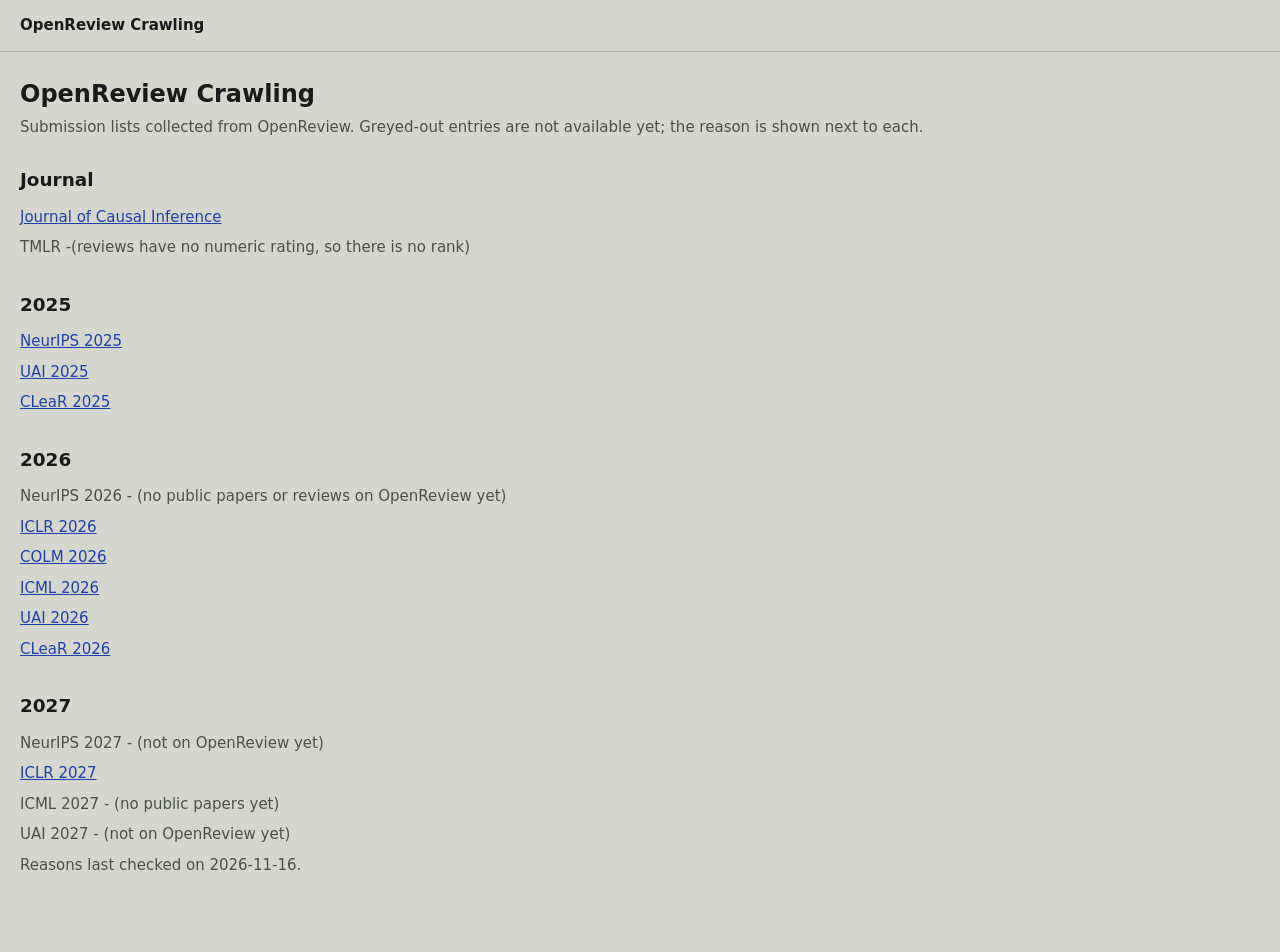
<file: index.html>
<!doctype html>
<html lang="en">
  <head>
    <meta charset="utf-8" />
    <meta name="viewport" content="width=device-width,initial-scale=1" />
    <title>OpenReview Crawling</title>
    <meta name="description" content="Links to ranked submission lists for ML conferences, collected from OpenReview." />
    <link rel="stylesheet" href="./assets/table.css" />
    <style>
      h2 { font-size: 1.15rem; margin: 28px 0 8px; }
      ul.venues { list-style: none; margin: 0; padding: 0; }
      ul.venues li { padding: 4px 0; }
      .soon { color: var(--muted); }
    </style>
  </head>
  <body>
    <header>OpenReview Crawling</header>
    <main>
      <h1>OpenReview Crawling</h1>
      <p class="muted">Submission lists collected from OpenReview. Greyed-out entries are not available yet; the reason is shown next to each.</p>

      <h2>Journal</h2>
      <ul class="venues">
        <li><a href="./jci/">Journal of Causal Inference</a></li>
        <li><span class="soon">TMLR -(reviews have no numeric rating, so there is no rank)</span></li>
      </ul>

      <h2>2025</h2>
      <ul class="venues">
        <li><a href="./neurips-2025/">NeurIPS 2025</a></li>
        <li><a href="./uai-2025/">UAI 2025</a></li>
        <li><a href="./clear-2025/">CLeaR 2025</a></li>
      </ul>

      <h2>2026</h2>
      <ul class="venues">
        <li><span class="soon">NeurIPS 2026 - (no public papers or reviews on OpenReview yet)</span></li>
        <li><a href="./iclr-2026/">ICLR 2026</a></li>
        <li><a href="./colm-2026/">COLM 2026</a></li>
        <li><a href="./icml-2026/">ICML 2026</a></li>
        <li><a href="./uai-2026/">UAI 2026</a></li>
        <li><a href="./clear-2026/">CLeaR 2026</a></li>
      </ul>

      <h2>2027</h2>
      <ul class="venues">
        <li><span class="soon">NeurIPS 2027 - (not on OpenReview yet)</span></li>
        <li><a href="./iclr-2027/">ICLR 2027</a></li>
        <li><span class="soon">ICML 2027 - (no public papers yet)</span></li>
        <li><span class="soon">UAI 2027 - (not on OpenReview yet)</span></li>
      </ul>

      <p class="muted">Reasons last checked on 2026-11-16.</p>
    </main>
  </body>
</html>
</file>
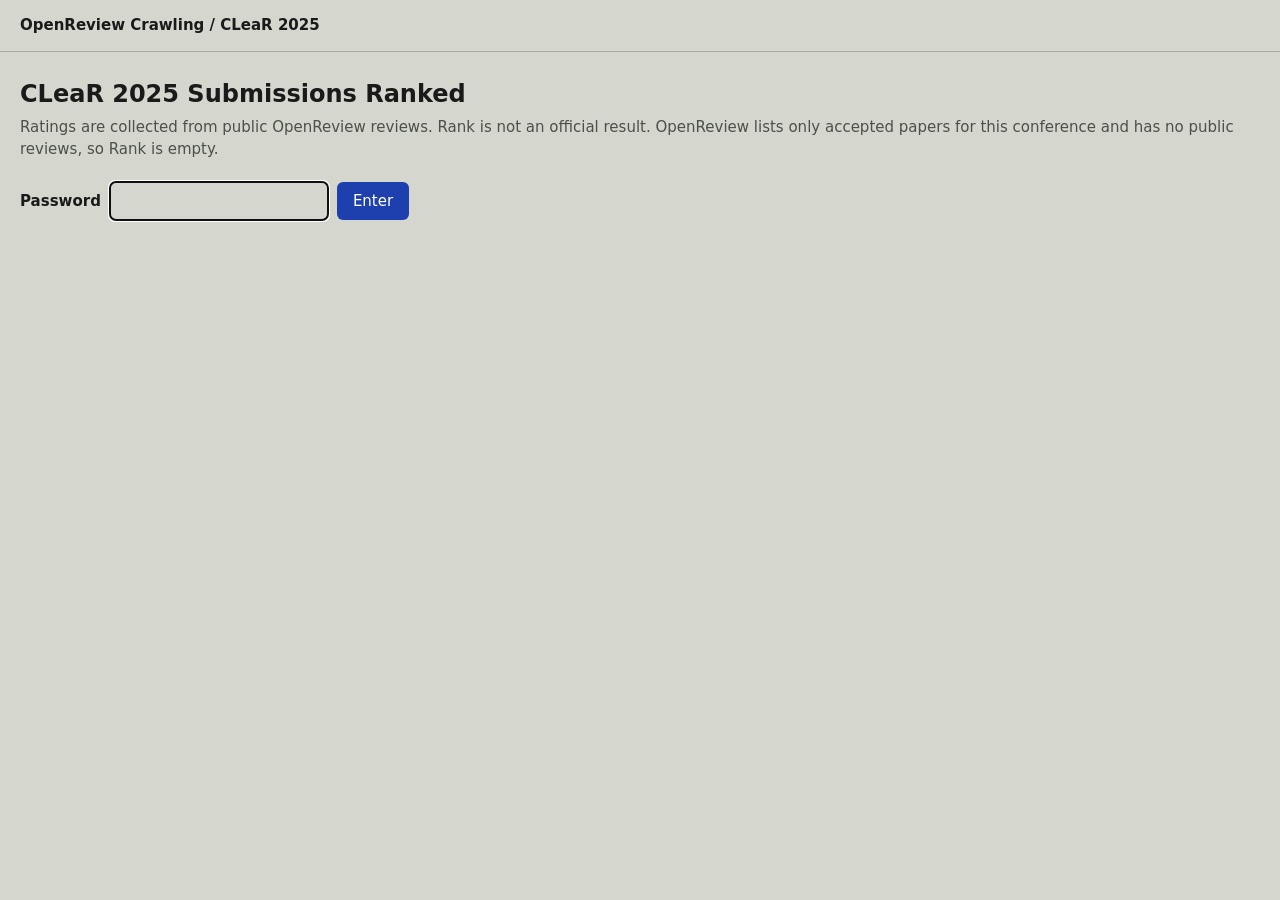
<file: clear-2025/index.html>
<!doctype html>
<html lang="en">
  <head>
    <meta charset="utf-8" />
    <meta name="viewport" content="width=device-width,initial-scale=1" />
    <title>CLeaR 2025 Submissions Ranked | OpenReview Crawling</title>
    <meta name="description" content="CLeaR 2025 submissions ranked by the average of reviewer ratings collected from OpenReview." />
    <link rel="stylesheet" href="../assets/table.css" />
    <script src="../assets/table.js" data-papers="./papers.enc.json" defer></script>
  </head>
  <body>
    <header><a href="../">OpenReview Crawling</a> / CLeaR 2025</header>
    <main>
      <h1>CLeaR 2025 Submissions Ranked</h1>
      <p class="muted">Ratings are collected from public OpenReview reviews. Rank is not an official result. OpenReview lists only accepted papers for this conference and has no public reviews, so Rank is empty.</p>
      <form id="gate" class="gate">
        <label for="pw">Password</label>
        <input id="pw" type="password" autocomplete="off" required autofocus />
        <button type="submit">Enter</button>
        <p id="gate-msg" role="alert"></p>
      </form>
      <div id="content" hidden>
      <label class="search">
        <span class="visually-hidden">Search papers</span>
        <input id="q" type="search" placeholder="Search by title, keyword or paper ID" autocomplete="off" disabled />
      </label>
      <p id="status" class="muted" role="status">Loading papers…</p>
      <table>
        <thead>
          <tr>
            <th class="id">Paper ID</th>
            <th>Title</th>
            <th class="kw">Keywords</th>
            <th class="num" aria-sort="ascending">
              <button type="button" class="sort" data-key="rank">Rank<span class="arrow" aria-hidden="true"></span></button>
              <span class="info">
                <button type="button" class="info-btn" aria-label="What is the rank?" aria-expanded="false">i</button>
                <span class="tip" role="tooltip">Papers are ordered by the average of their reviewers' ratings, highest first. Papers with the same average share a rank and are listed alphabetically. Papers without reviews have no rank.</span>
              </span>
            </th>
            <th class="num" aria-sort="none">
              <button type="button" class="sort" data-key="jev">Rank-by-AI<span class="arrow" aria-hidden="true"></span></button>
              <span class="info">
                <button type="button" class="info-btn" aria-label="What is Rank-by-AI?" aria-expanded="false">i</button>
                <span class="tip" role="tooltip">Reserved for a model's predicted ranking. Not computed yet, so it is empty.</span>
              </span>
            </th>
            <th class="num" aria-sort="none">
              <button type="button" class="sort" data-key="ai">AI-Written?-by-AI<span class="arrow" aria-hidden="true"></span></button>
              <span class="info">
                <button type="button" class="info-btn" aria-label="What is AI-Written?-by-AI?" aria-expanded="false">i</button>
                <span class="tip" role="tooltip">Reserved for a classifier's estimate that the text was written by AI. Not computed yet, so it is empty.</span>
              </span>
            </th>
            <th class="accept">
              <button type="button" class="filter-btn" id="accept-filter-btn" aria-haspopup="true" aria-expanded="false" aria-controls="accept-filter">Accept<span class="funnel" aria-hidden="true"></span></button>
              <span class="info">
                <button type="button" class="info-btn" aria-label="What is Accept?" aria-expanded="false">i</button>
                <span class="tip" role="tooltip">Click Accept to show only the statuses you pick. &#9989; accepted, &#10060; rejected, &#127987;&#65039; withdrawn, &#128581;&#8205;&#9794;&#65039;&#128581;&#8205;&#9792;&#65039; desk-rejected, &#9203; under review (no decision yet).</span>
              </span>
              <div id="accept-filter" class="filter-menu" role="group" aria-label="Filter by Accept status" hidden></div>
            </th>
          </tr>
        </thead>
        <tbody id="rows"></tbody>
      </table>
      <div id="more" aria-hidden="true"></div>
      </div>
    </main>
  </body>
</html>
</file>
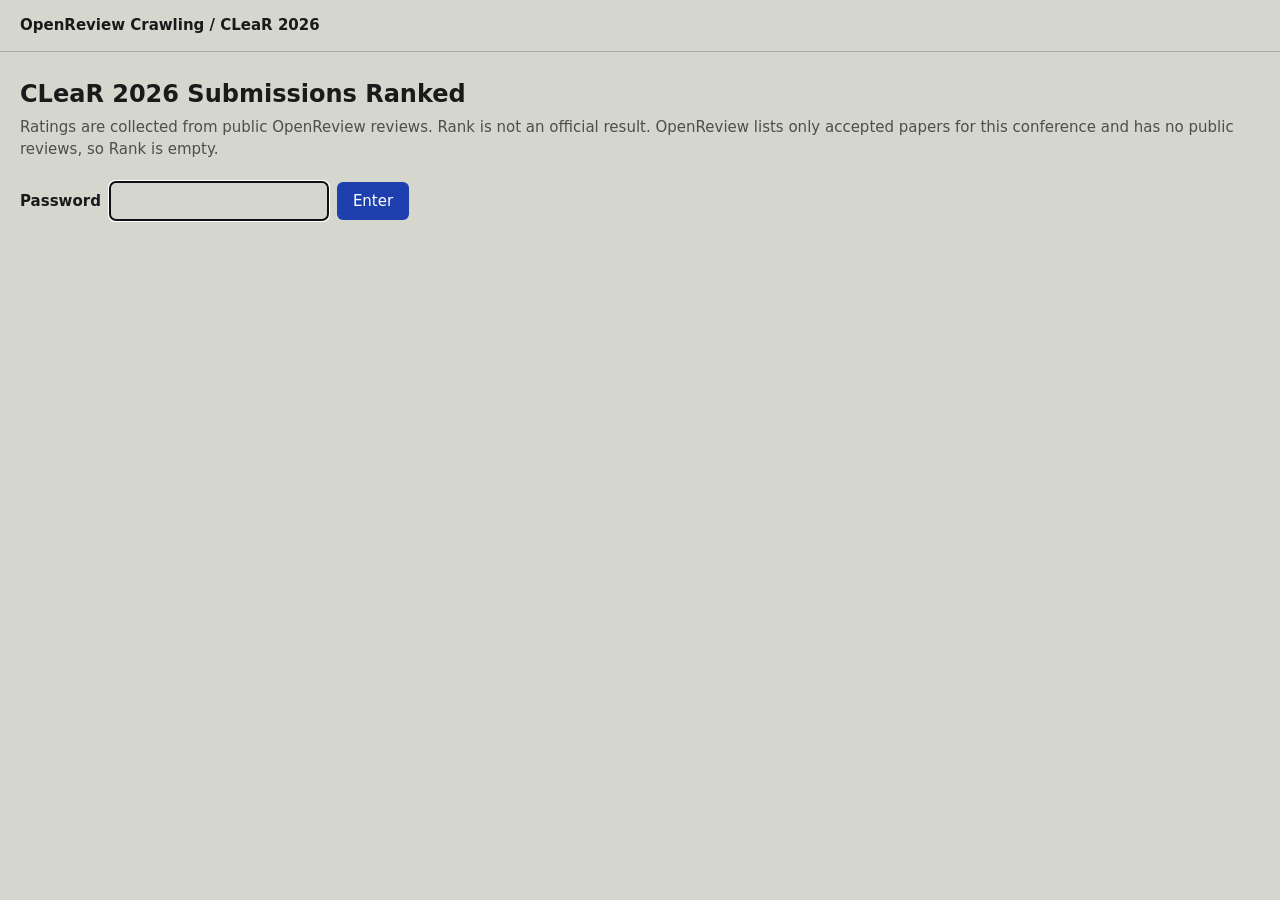
<file: clear-2026/index.html>
<!doctype html>
<html lang="en">
  <head>
    <meta charset="utf-8" />
    <meta name="viewport" content="width=device-width,initial-scale=1" />
    <title>CLeaR 2026 Submissions Ranked | OpenReview Crawling</title>
    <meta name="description" content="CLeaR 2026 submissions ranked by the average of reviewer ratings collected from OpenReview." />
    <link rel="stylesheet" href="../assets/table.css" />
    <script src="../assets/table.js" data-papers="./papers.enc.json" defer></script>
  </head>
  <body>
    <header><a href="../">OpenReview Crawling</a> / CLeaR 2026</header>
    <main>
      <h1>CLeaR 2026 Submissions Ranked</h1>
      <p class="muted">Ratings are collected from public OpenReview reviews. Rank is not an official result. OpenReview lists only accepted papers for this conference and has no public reviews, so Rank is empty.</p>
      <form id="gate" class="gate">
        <label for="pw">Password</label>
        <input id="pw" type="password" autocomplete="off" required autofocus />
        <button type="submit">Enter</button>
        <p id="gate-msg" role="alert"></p>
      </form>
      <div id="content" hidden>
      <label class="search">
        <span class="visually-hidden">Search papers</span>
        <input id="q" type="search" placeholder="Search by title, keyword or paper ID" autocomplete="off" disabled />
      </label>
      <p id="status" class="muted" role="status">Loading papers…</p>
      <table>
        <thead>
          <tr>
            <th class="id">Paper ID</th>
            <th>Title</th>
            <th class="kw">Keywords</th>
            <th class="num" aria-sort="ascending">
              <button type="button" class="sort" data-key="rank">Rank<span class="arrow" aria-hidden="true"></span></button>
              <span class="info">
                <button type="button" class="info-btn" aria-label="What is the rank?" aria-expanded="false">i</button>
                <span class="tip" role="tooltip">Papers are ordered by the average of their reviewers' ratings, highest first. Papers with the same average share a rank and are listed alphabetically. Papers without reviews have no rank.</span>
              </span>
            </th>
            <th class="num" aria-sort="none">
              <button type="button" class="sort" data-key="jev">Rank-by-AI<span class="arrow" aria-hidden="true"></span></button>
              <span class="info">
                <button type="button" class="info-btn" aria-label="What is Rank-by-AI?" aria-expanded="false">i</button>
                <span class="tip" role="tooltip">Reserved for a model's predicted ranking. Not computed yet, so it is empty.</span>
              </span>
            </th>
            <th class="num" aria-sort="none">
              <button type="button" class="sort" data-key="ai">AI-Written?-by-AI<span class="arrow" aria-hidden="true"></span></button>
              <span class="info">
                <button type="button" class="info-btn" aria-label="What is AI-Written?-by-AI?" aria-expanded="false">i</button>
                <span class="tip" role="tooltip">Reserved for a classifier's estimate that the text was written by AI. Not computed yet, so it is empty.</span>
              </span>
            </th>
            <th class="accept">
              <button type="button" class="filter-btn" id="accept-filter-btn" aria-haspopup="true" aria-expanded="false" aria-controls="accept-filter">Accept<span class="funnel" aria-hidden="true"></span></button>
              <span class="info">
                <button type="button" class="info-btn" aria-label="What is Accept?" aria-expanded="false">i</button>
                <span class="tip" role="tooltip">Click Accept to show only the statuses you pick. &#9989; accepted, &#10060; rejected, &#127987;&#65039; withdrawn, &#128581;&#8205;&#9794;&#65039;&#128581;&#8205;&#9792;&#65039; desk-rejected, &#9203; under review (no decision yet).</span>
              </span>
              <div id="accept-filter" class="filter-menu" role="group" aria-label="Filter by Accept status" hidden></div>
            </th>
          </tr>
        </thead>
        <tbody id="rows"></tbody>
      </table>
      <div id="more" aria-hidden="true"></div>
      </div>
    </main>
  </body>
</html>
</file>
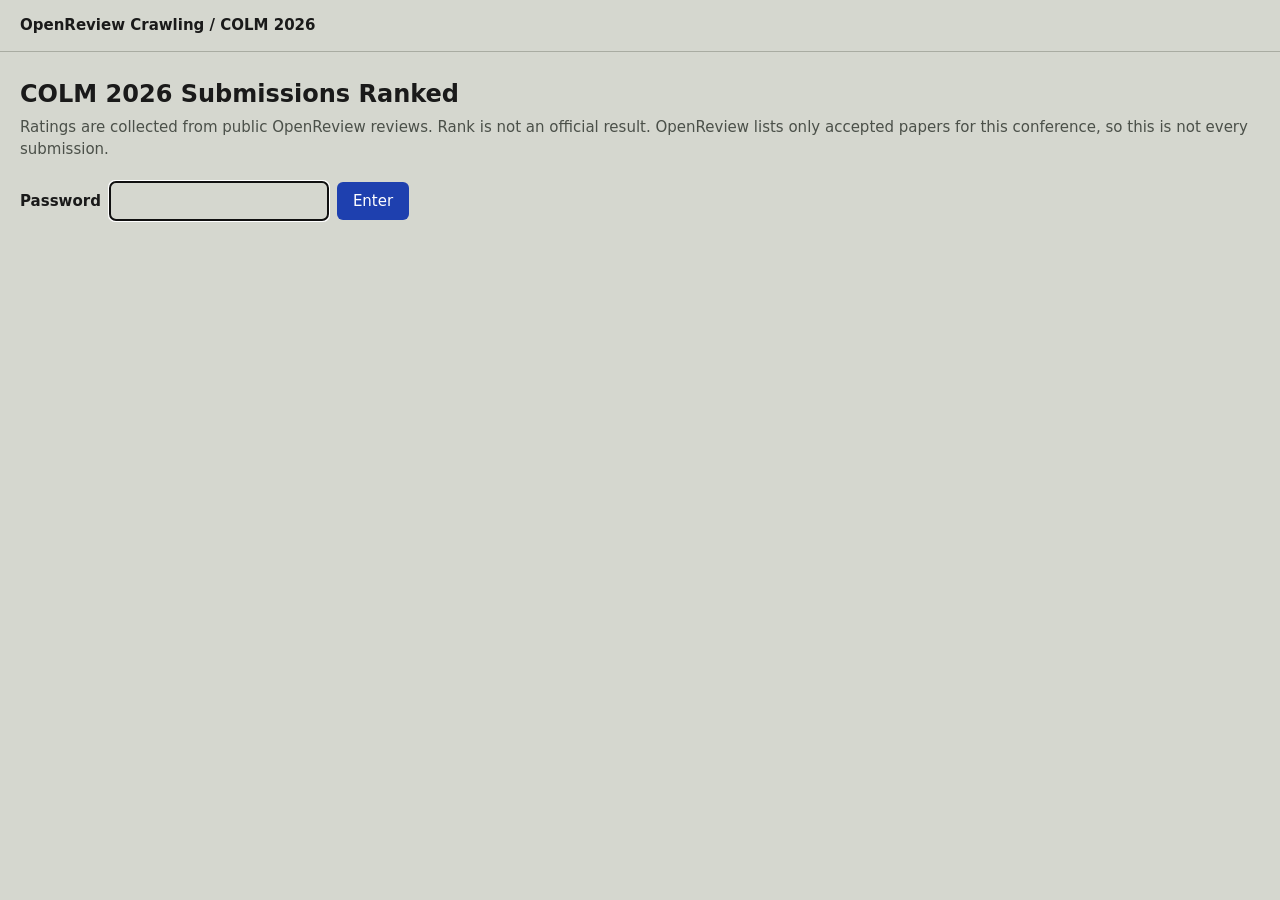
<file: colm-2026/index.html>
<!doctype html>
<html lang="en">
  <head>
    <meta charset="utf-8" />
    <meta name="viewport" content="width=device-width,initial-scale=1" />
    <title>COLM 2026 Submissions Ranked | OpenReview Crawling</title>
    <meta name="description" content="COLM 2026 submissions ranked by the average of reviewer ratings collected from OpenReview." />
    <link rel="stylesheet" href="../assets/table.css" />
    <script src="../assets/table.js" data-papers="./papers.enc.json" defer></script>
  </head>
  <body>
    <header><a href="../">OpenReview Crawling</a> / COLM 2026</header>
    <main>
      <h1>COLM 2026 Submissions Ranked</h1>
      <p class="muted">Ratings are collected from public OpenReview reviews. Rank is not an official result. OpenReview lists only accepted papers for this conference, so this is not every submission.</p>
      <form id="gate" class="gate">
        <label for="pw">Password</label>
        <input id="pw" type="password" autocomplete="off" required autofocus />
        <button type="submit">Enter</button>
        <p id="gate-msg" role="alert"></p>
      </form>
      <div id="content" hidden>
      <label class="search">
        <span class="visually-hidden">Search papers</span>
        <input id="q" type="search" placeholder="Search by title, keyword or paper ID" autocomplete="off" disabled />
      </label>
      <p id="status" class="muted" role="status">Loading papers…</p>
      <table>
        <thead>
          <tr>
            <th class="id">Paper ID</th>
            <th>Title</th>
            <th class="kw">Keywords</th>
            <th class="num" aria-sort="ascending">
              <button type="button" class="sort" data-key="rank">Rank<span class="arrow" aria-hidden="true"></span></button>
              <span class="info">
                <button type="button" class="info-btn" aria-label="What is the rank?" aria-expanded="false">i</button>
                <span class="tip" role="tooltip">Papers are ordered by the average of their reviewers' ratings, highest first. Papers with the same average share a rank and are listed alphabetically. Papers without reviews have no rank.</span>
              </span>
            </th>
            <th class="num" aria-sort="none">
              <button type="button" class="sort" data-key="jev">Rank-by-AI<span class="arrow" aria-hidden="true"></span></button>
              <span class="info">
                <button type="button" class="info-btn" aria-label="What is Rank-by-AI?" aria-expanded="false">i</button>
                <span class="tip" role="tooltip">Reserved for a model's predicted ranking. Not computed yet, so it is empty.</span>
              </span>
            </th>
            <th class="num" aria-sort="none">
              <button type="button" class="sort" data-key="ai">AI-Written?-by-AI<span class="arrow" aria-hidden="true"></span></button>
              <span class="info">
                <button type="button" class="info-btn" aria-label="What is AI-Written?-by-AI?" aria-expanded="false">i</button>
                <span class="tip" role="tooltip">Reserved for a classifier's estimate that the text was written by AI. Not computed yet, so it is empty.</span>
              </span>
            </th>
            <th class="accept">
              <button type="button" class="filter-btn" id="accept-filter-btn" aria-haspopup="true" aria-expanded="false" aria-controls="accept-filter">Accept<span class="funnel" aria-hidden="true"></span></button>
              <span class="info">
                <button type="button" class="info-btn" aria-label="What is Accept?" aria-expanded="false">i</button>
                <span class="tip" role="tooltip">Click Accept to show only the statuses you pick. &#9989; accepted, &#10060; rejected, &#127987;&#65039; withdrawn, &#128581;&#8205;&#9794;&#65039;&#128581;&#8205;&#9792;&#65039; desk-rejected, &#9203; under review (no decision yet).</span>
              </span>
              <div id="accept-filter" class="filter-menu" role="group" aria-label="Filter by Accept status" hidden></div>
            </th>
          </tr>
        </thead>
        <tbody id="rows"></tbody>
      </table>
      <div id="more" aria-hidden="true"></div>
      </div>
    </main>
  </body>
</html>
</file>
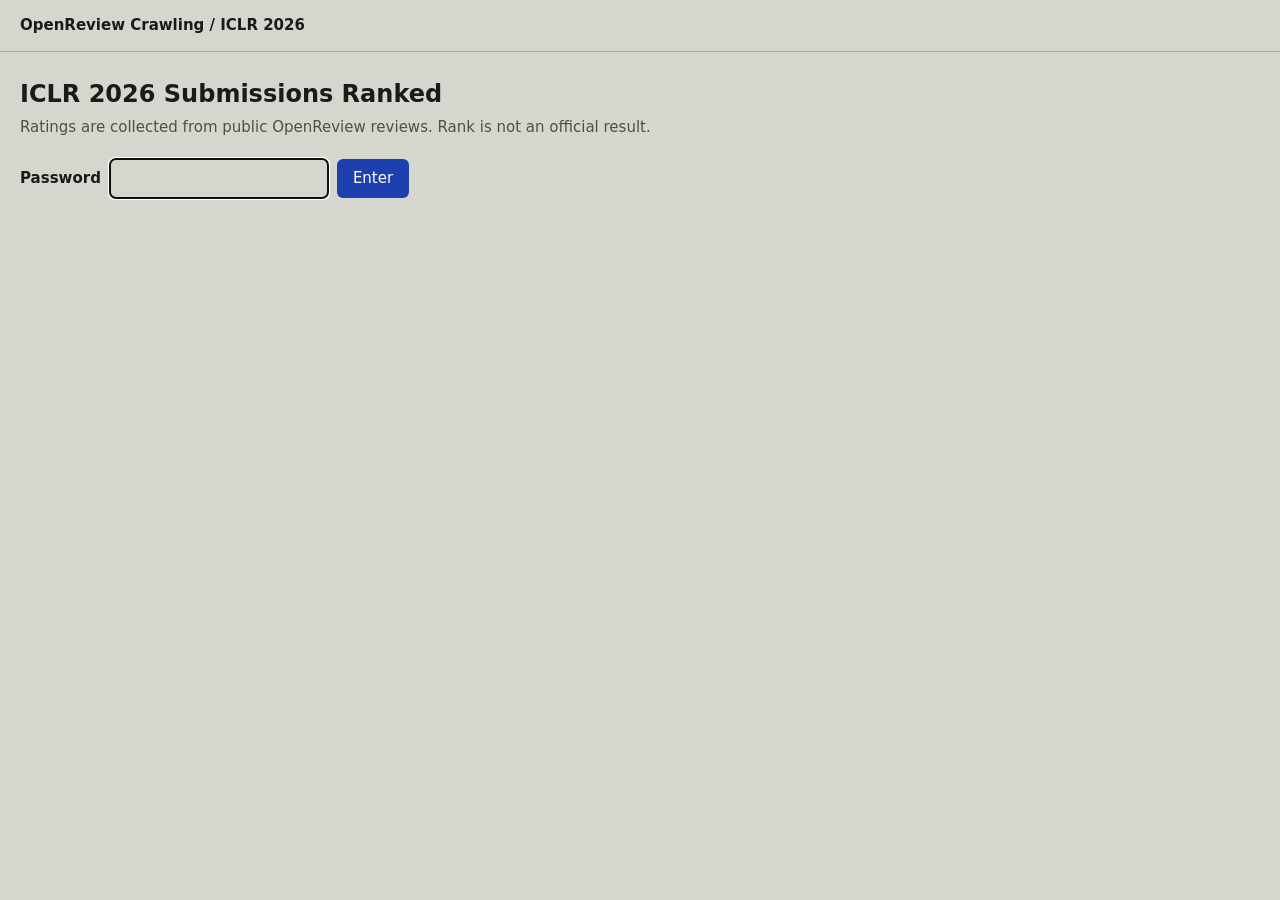
<file: iclr-2026/index.html>
<!doctype html>
<html lang="en">
  <head>
    <meta charset="utf-8" />
    <meta name="viewport" content="width=device-width,initial-scale=1" />
    <title>ICLR 2026 Submissions Ranked | OpenReview Crawling</title>
    <meta name="description" content="ICLR 2026 submissions ranked by the average of reviewer ratings collected from OpenReview." />
    <link rel="stylesheet" href="../assets/table.css" />
    <script src="../assets/table.js" data-papers="./papers.enc.json" defer></script>
  </head>
  <body>
    <header><a href="../">OpenReview Crawling</a> / ICLR 2026</header>
    <main>
      <h1>ICLR 2026 Submissions Ranked</h1>
      <p class="muted">Ratings are collected from public OpenReview reviews. Rank is not an official result.</p>
      <form id="gate" class="gate">
        <label for="pw">Password</label>
        <input id="pw" type="password" autocomplete="off" required autofocus />
        <button type="submit">Enter</button>
        <p id="gate-msg" role="alert"></p>
      </form>
      <div id="content" hidden>
      <label class="search">
        <span class="visually-hidden">Search papers</span>
        <input id="q" type="search" placeholder="Search by title, keyword or paper ID" autocomplete="off" disabled />
      </label>
      <p id="status" class="muted" role="status">Loading papers…</p>
      <table>
        <thead>
          <tr>
            <th class="id">Paper ID</th>
            <th>Title</th>
            <th class="kw">Keywords</th>
            <th class="num" aria-sort="ascending">
              <button type="button" class="sort" data-key="rank">Rank<span class="arrow" aria-hidden="true"></span></button>
              <span class="info">
                <button type="button" class="info-btn" aria-label="What is the rank?" aria-expanded="false">i</button>
                <span class="tip" role="tooltip">Papers are ordered by the average of their reviewers' ratings, highest first. Papers with the same average share a rank and are listed alphabetically. Papers without reviews have no rank.</span>
              </span>
            </th>
            <th class="num" aria-sort="none">
              <button type="button" class="sort" data-key="jev">Rank-by-AI<span class="arrow" aria-hidden="true"></span></button>
              <span class="info">
                <button type="button" class="info-btn" aria-label="What is Rank-by-AI?" aria-expanded="false">i</button>
                <span class="tip" role="tooltip">Reserved for a model's predicted ranking. Not computed yet, so it is empty.</span>
              </span>
            </th>
            <th class="num" aria-sort="none">
              <button type="button" class="sort" data-key="ai">AI-Written?-by-AI<span class="arrow" aria-hidden="true"></span></button>
              <span class="info">
                <button type="button" class="info-btn" aria-label="What is AI-Written?-by-AI?" aria-expanded="false">i</button>
                <span class="tip" role="tooltip">Reserved for a classifier's estimate that the text was written by AI. Not computed yet, so it is empty.</span>
              </span>
            </th>
            <th class="accept">
              <button type="button" class="filter-btn" id="accept-filter-btn" aria-haspopup="true" aria-expanded="false" aria-controls="accept-filter">Accept<span class="funnel" aria-hidden="true"></span></button>
              <span class="info">
                <button type="button" class="info-btn" aria-label="What is Accept?" aria-expanded="false">i</button>
                <span class="tip" role="tooltip">Click Accept to show only the statuses you pick. &#9989; accepted, &#10060; rejected, &#127987;&#65039; withdrawn, &#128581;&#8205;&#9794;&#65039;&#128581;&#8205;&#9792;&#65039; desk-rejected, &#9203; under review (no decision yet).</span>
              </span>
              <div id="accept-filter" class="filter-menu" role="group" aria-label="Filter by Accept status" hidden></div>
            </th>
          </tr>
        </thead>
        <tbody id="rows"></tbody>
      </table>
      <div id="more" aria-hidden="true"></div>
      </div>
    </main>
  </body>
</html>
</file>
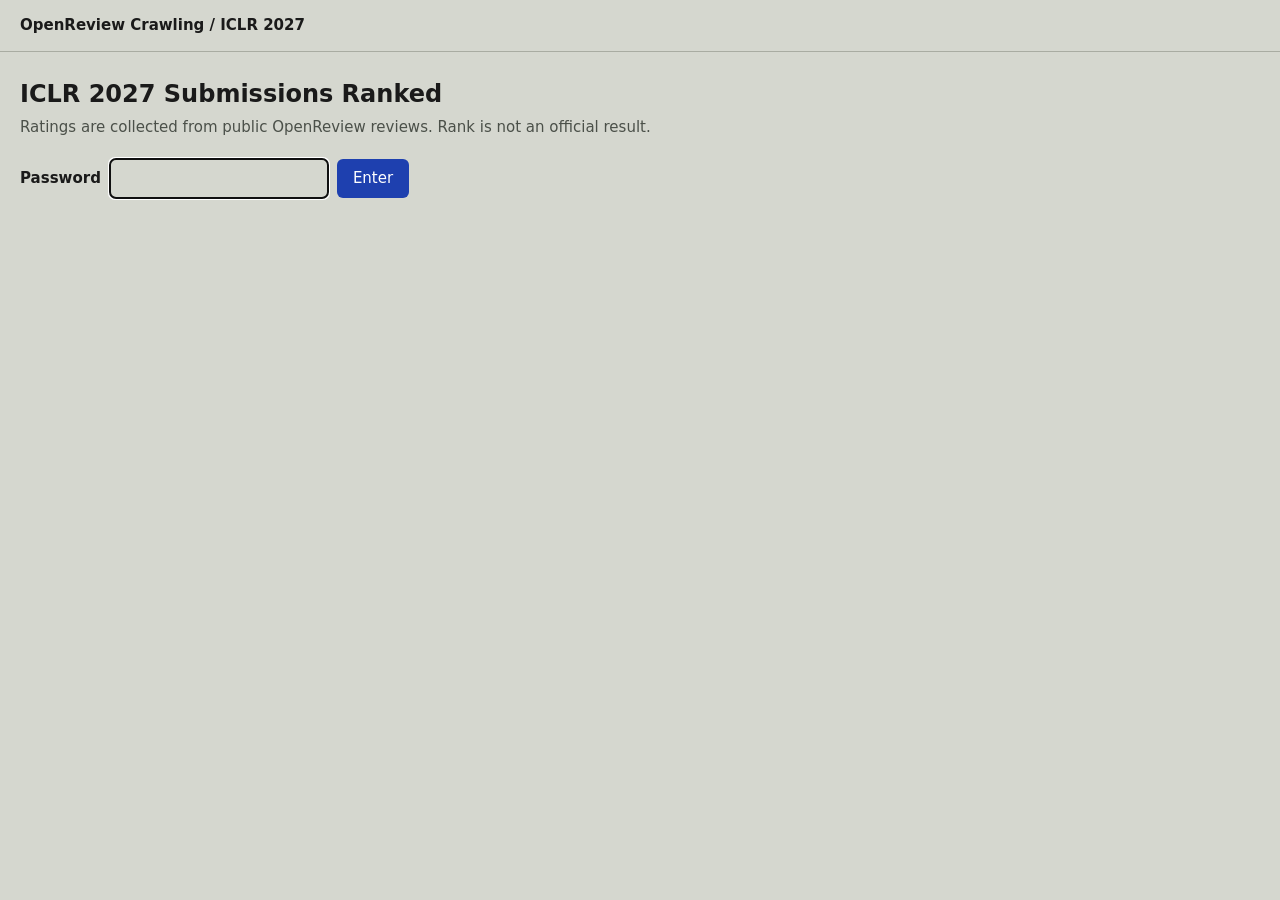
<file: iclr-2027/index.html>
<!doctype html>
<html lang="en">
  <head>
    <meta charset="utf-8" />
    <meta name="viewport" content="width=device-width,initial-scale=1" />
    <title>ICLR 2027 Submissions Ranked | OpenReview Crawling</title>
    <meta name="description" content="ICLR 2027 submissions ranked by the average of reviewer ratings collected from OpenReview." />
    <link rel="stylesheet" href="../assets/table.css" />
    <script src="../assets/table.js" data-papers="./papers.enc.json" defer></script>
  </head>
  <body>
    <header><a href="../">OpenReview Crawling</a> / ICLR 2027</header>
    <main>
      <h1>ICLR 2027 Submissions Ranked</h1>
      <p class="muted">Ratings are collected from public OpenReview reviews. Rank is not an official result.</p>
      <form id="gate" class="gate">
        <label for="pw">Password</label>
        <input id="pw" type="password" autocomplete="off" required autofocus />
        <button type="submit">Enter</button>
        <p id="gate-msg" role="alert"></p>
      </form>
      <div id="content" hidden>
      <label class="search">
        <span class="visually-hidden">Search papers</span>
        <input id="q" type="search" placeholder="Search by title, keyword or paper ID" autocomplete="off" disabled />
      </label>
      <p id="status" class="muted" role="status">Loading papers…</p>
      <table>
        <thead>
          <tr>
            <th class="id">Paper ID</th>
            <th>Title</th>
            <th class="kw">Keywords</th>
            <th class="num" aria-sort="ascending">
              <button type="button" class="sort" data-key="rank">Rank<span class="arrow" aria-hidden="true"></span></button>
              <span class="info">
                <button type="button" class="info-btn" aria-label="What is the rank?" aria-expanded="false">i</button>
                <span class="tip" role="tooltip">Papers are ordered by the average of their reviewers' ratings, highest first. Papers with the same average share a rank and are listed alphabetically. Papers without reviews have no rank.</span>
              </span>
            </th>
            <th class="num" aria-sort="none">
              <button type="button" class="sort" data-key="jev">Rank-by-AI<span class="arrow" aria-hidden="true"></span></button>
              <span class="info">
                <button type="button" class="info-btn" aria-label="What is Rank-by-AI?" aria-expanded="false">i</button>
                <span class="tip" role="tooltip">Reserved for a model's predicted ranking. Not computed yet, so it is empty.</span>
              </span>
            </th>
            <th class="num" aria-sort="none">
              <button type="button" class="sort" data-key="ai">AI-Written?-by-AI<span class="arrow" aria-hidden="true"></span></button>
              <span class="info">
                <button type="button" class="info-btn" aria-label="What is AI-Written?-by-AI?" aria-expanded="false">i</button>
                <span class="tip" role="tooltip">Reserved for a classifier's estimate that the text was written by AI. Not computed yet, so it is empty.</span>
              </span>
            </th>
            <th class="accept">
              <button type="button" class="filter-btn" id="accept-filter-btn" aria-haspopup="true" aria-expanded="false" aria-controls="accept-filter">Accept<span class="funnel" aria-hidden="true"></span></button>
              <span class="info">
                <button type="button" class="info-btn" aria-label="What is Accept?" aria-expanded="false">i</button>
                <span class="tip" role="tooltip">Click Accept to show only the statuses you pick. &#9989; accepted, &#10060; rejected, &#127987;&#65039; withdrawn, &#128581;&#8205;&#9794;&#65039;&#128581;&#8205;&#9792;&#65039; desk-rejected, &#9203; under review (no decision yet).</span>
              </span>
              <div id="accept-filter" class="filter-menu" role="group" aria-label="Filter by Accept status" hidden></div>
            </th>
          </tr>
        </thead>
        <tbody id="rows"></tbody>
      </table>
      <div id="more" aria-hidden="true"></div>
      </div>
    </main>
  </body>
</html>
</file>
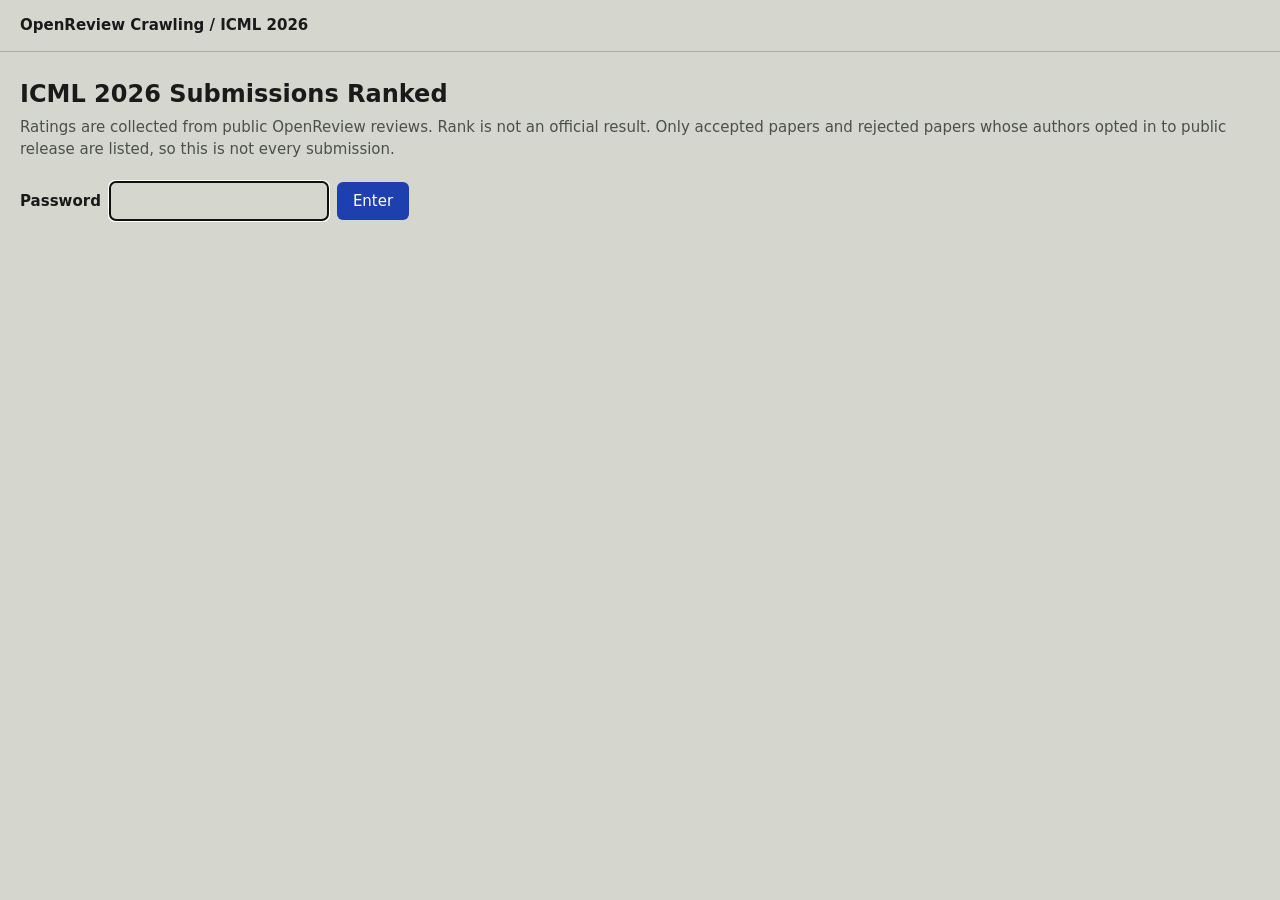
<file: icml-2026/index.html>
<!doctype html>
<html lang="en">
  <head>
    <meta charset="utf-8" />
    <meta name="viewport" content="width=device-width,initial-scale=1" />
    <title>ICML 2026 Submissions Ranked | OpenReview Crawling</title>
    <meta name="description" content="ICML 2026 submissions ranked by the average of reviewer ratings collected from OpenReview." />
    <link rel="stylesheet" href="../assets/table.css" />
    <script src="../assets/table.js" data-papers="./papers.enc.json" defer></script>
  </head>
  <body>
    <header><a href="../">OpenReview Crawling</a> / ICML 2026</header>
    <main>
      <h1>ICML 2026 Submissions Ranked</h1>
      <p class="muted">Ratings are collected from public OpenReview reviews. Rank is not an official result. Only accepted papers and rejected papers whose authors opted in to public release are listed, so this is not every submission.</p>
      <form id="gate" class="gate">
        <label for="pw">Password</label>
        <input id="pw" type="password" autocomplete="off" required autofocus />
        <button type="submit">Enter</button>
        <p id="gate-msg" role="alert"></p>
      </form>
      <div id="content" hidden>
      <label class="search">
        <span class="visually-hidden">Search papers</span>
        <input id="q" type="search" placeholder="Search by title, keyword or paper ID" autocomplete="off" disabled />
      </label>
      <p id="status" class="muted" role="status">Loading papers…</p>
      <table>
        <thead>
          <tr>
            <th class="id">Paper ID</th>
            <th>Title</th>
            <th class="kw">Keywords</th>
            <th class="num" aria-sort="ascending">
              <button type="button" class="sort" data-key="rank">Rank<span class="arrow" aria-hidden="true"></span></button>
              <span class="info">
                <button type="button" class="info-btn" aria-label="What is the rank?" aria-expanded="false">i</button>
                <span class="tip" role="tooltip">Papers are ordered by the average of their reviewers' ratings, highest first. Papers with the same average share a rank and are listed alphabetically. Papers without reviews have no rank.</span>
              </span>
            </th>
            <th class="num" aria-sort="none">
              <button type="button" class="sort" data-key="jev">Rank-by-AI<span class="arrow" aria-hidden="true"></span></button>
              <span class="info">
                <button type="button" class="info-btn" aria-label="What is Rank-by-AI?" aria-expanded="false">i</button>
                <span class="tip" role="tooltip">Reserved for a model's predicted ranking. Not computed yet, so it is empty.</span>
              </span>
            </th>
            <th class="num" aria-sort="none">
              <button type="button" class="sort" data-key="ai">AI-Written?-by-AI<span class="arrow" aria-hidden="true"></span></button>
              <span class="info">
                <button type="button" class="info-btn" aria-label="What is AI-Written?-by-AI?" aria-expanded="false">i</button>
                <span class="tip" role="tooltip">Reserved for a classifier's estimate that the text was written by AI. Not computed yet, so it is empty.</span>
              </span>
            </th>
            <th class="accept">
              <button type="button" class="filter-btn" id="accept-filter-btn" aria-haspopup="true" aria-expanded="false" aria-controls="accept-filter">Accept<span class="funnel" aria-hidden="true"></span></button>
              <span class="info">
                <button type="button" class="info-btn" aria-label="What is Accept?" aria-expanded="false">i</button>
                <span class="tip" role="tooltip">Click Accept to show only the statuses you pick. &#9989; accepted, &#10060; rejected, &#127987;&#65039; withdrawn, &#128581;&#8205;&#9794;&#65039;&#128581;&#8205;&#9792;&#65039; desk-rejected, &#9203; under review (no decision yet).</span>
              </span>
              <div id="accept-filter" class="filter-menu" role="group" aria-label="Filter by Accept status" hidden></div>
            </th>
          </tr>
        </thead>
        <tbody id="rows"></tbody>
      </table>
      <div id="more" aria-hidden="true"></div>
      </div>
    </main>
  </body>
</html>
</file>
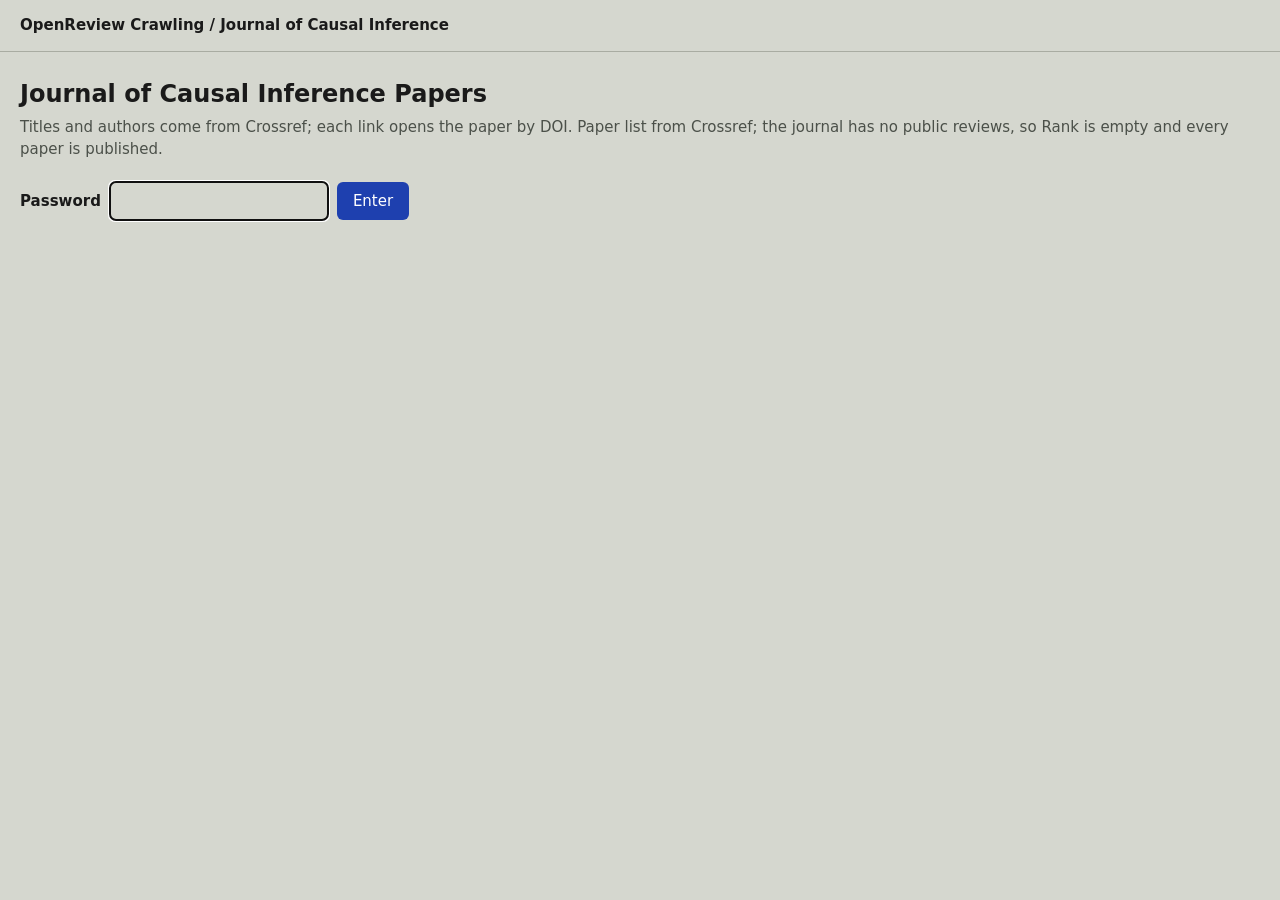
<file: jci/index.html>
<!doctype html>
<html lang="en">
  <head>
    <meta charset="utf-8" />
    <meta name="viewport" content="width=device-width,initial-scale=1" />
    <title>Journal of Causal Inference Papers | OpenReview Crawling</title>
    <meta name="description" content="Journal of Causal Inference papers, listed from Crossref." />
    <link rel="stylesheet" href="../assets/table.css" />
    <script src="../assets/table.js" data-papers="./papers.enc.json" data-link="https://doi.org/" defer></script>
  </head>
  <body>
    <header><a href="../">OpenReview Crawling</a> / Journal of Causal Inference</header>
    <main>
      <h1>Journal of Causal Inference Papers</h1>
      <p class="muted">Titles and authors come from Crossref; each link opens the paper by DOI. Paper list from Crossref; the journal has no public reviews, so Rank is empty and every paper is published.</p>
      <form id="gate" class="gate">
        <label for="pw">Password</label>
        <input id="pw" type="password" autocomplete="off" required autofocus />
        <button type="submit">Enter</button>
        <p id="gate-msg" role="alert"></p>
      </form>
      <div id="content" hidden>
      <label class="search">
        <span class="visually-hidden">Search papers</span>
        <input id="q" type="search" placeholder="Search by title, keyword or paper ID" autocomplete="off" disabled />
      </label>
      <p id="status" class="muted" role="status">Loading papers…</p>
      <table>
        <thead>
          <tr>
            <th class="id">Paper ID</th>
            <th>Title</th>
            <th class="kw">Authors</th><th class="num" aria-sort="descending"><button type="button" class="sort" data-key="date">Published<span class="arrow" aria-hidden="true"></span></button></th>
            <th class="num" aria-sort="ascending">
              <button type="button" class="sort" data-key="rank">Rank<span class="arrow" aria-hidden="true"></span></button>
              <span class="info">
                <button type="button" class="info-btn" aria-label="What is the rank?" aria-expanded="false">i</button>
                <span class="tip" role="tooltip">Papers are ordered by the average of their reviewers' ratings, highest first. Papers with the same average share a rank and are listed alphabetically. Papers without reviews have no rank.</span>
              </span>
            </th>
            <th class="num" aria-sort="none">
              <button type="button" class="sort" data-key="jev">Rank-by-AI<span class="arrow" aria-hidden="true"></span></button>
              <span class="info">
                <button type="button" class="info-btn" aria-label="What is Rank-by-AI?" aria-expanded="false">i</button>
                <span class="tip" role="tooltip">Reserved for a model's predicted ranking. Not computed yet, so it is empty.</span>
              </span>
            </th>
            <th class="num" aria-sort="none">
              <button type="button" class="sort" data-key="ai">AI-Written?-by-AI<span class="arrow" aria-hidden="true"></span></button>
              <span class="info">
                <button type="button" class="info-btn" aria-label="What is AI-Written?-by-AI?" aria-expanded="false">i</button>
                <span class="tip" role="tooltip">Reserved for a classifier's estimate that the text was written by AI. Not computed yet, so it is empty.</span>
              </span>
            </th>
            <th class="accept">
              <button type="button" class="filter-btn" id="accept-filter-btn" aria-haspopup="true" aria-expanded="false" aria-controls="accept-filter">Accept<span class="funnel" aria-hidden="true"></span></button>
              <span class="info">
                <button type="button" class="info-btn" aria-label="What is Accept?" aria-expanded="false">i</button>
                <span class="tip" role="tooltip">Click Accept to show only the statuses you pick. &#9989; accepted, &#10060; rejected, &#127987;&#65039; withdrawn, &#128581;&#8205;&#9794;&#65039;&#128581;&#8205;&#9792;&#65039; desk-rejected, &#9203; under review (no decision yet).</span>
              </span>
              <div id="accept-filter" class="filter-menu" role="group" aria-label="Filter by Accept status" hidden></div>
            </th>
          </tr>
        </thead>
        <tbody id="rows"></tbody>
      </table>
      <div id="more" aria-hidden="true"></div>
      </div>
    </main>
  </body>
</html>
</file>
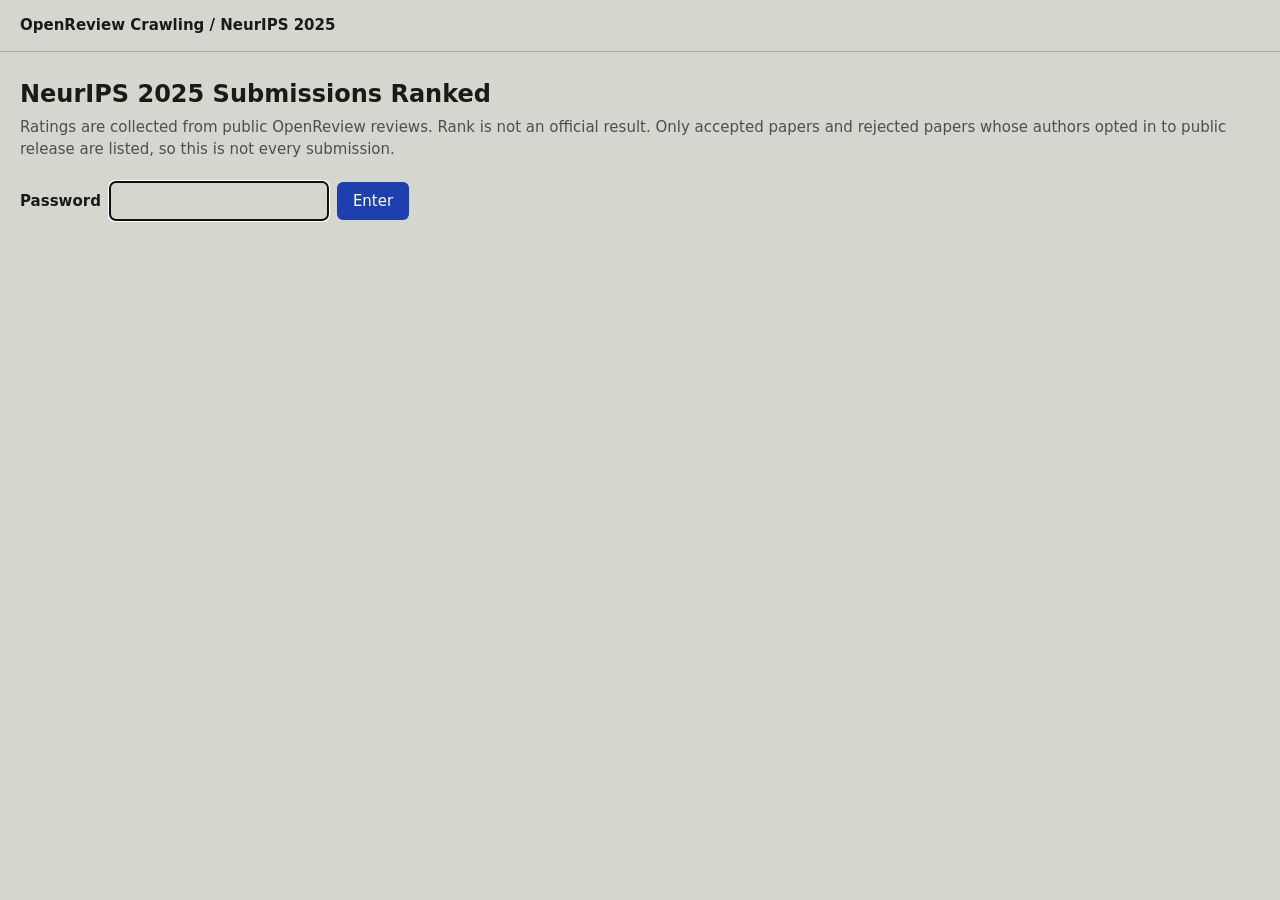
<file: neurips-2025/index.html>
<!doctype html>
<html lang="en">
  <head>
    <meta charset="utf-8" />
    <meta name="viewport" content="width=device-width,initial-scale=1" />
    <title>NeurIPS 2025 Submissions Ranked | OpenReview Crawling</title>
    <meta name="description" content="NeurIPS 2025 submissions ranked by the average of reviewer ratings collected from OpenReview." />
    <link rel="stylesheet" href="../assets/table.css" />
    <script src="../assets/table.js" data-papers="./papers.enc.json" defer></script>
  </head>
  <body>
    <header><a href="../">OpenReview Crawling</a> / NeurIPS 2025</header>
    <main>
      <h1>NeurIPS 2025 Submissions Ranked</h1>
      <p class="muted">Ratings are collected from public OpenReview reviews. Rank is not an official result. Only accepted papers and rejected papers whose authors opted in to public release are listed, so this is not every submission.</p>
      <form id="gate" class="gate">
        <label for="pw">Password</label>
        <input id="pw" type="password" autocomplete="off" required autofocus />
        <button type="submit">Enter</button>
        <p id="gate-msg" role="alert"></p>
      </form>
      <div id="content" hidden>
      <label class="search">
        <span class="visually-hidden">Search papers</span>
        <input id="q" type="search" placeholder="Search by title, keyword or paper ID" autocomplete="off" disabled />
      </label>
      <p id="status" class="muted" role="status">Loading papers…</p>
      <table>
        <thead>
          <tr>
            <th class="id">Paper ID</th>
            <th>Title</th>
            <th class="kw">Keywords</th>
            <th class="num" aria-sort="ascending">
              <button type="button" class="sort" data-key="rank">Rank<span class="arrow" aria-hidden="true"></span></button>
              <span class="info">
                <button type="button" class="info-btn" aria-label="What is the rank?" aria-expanded="false">i</button>
                <span class="tip" role="tooltip">Papers are ordered by the average of their reviewers' ratings, highest first. Papers with the same average share a rank and are listed alphabetically. Papers without reviews have no rank.</span>
              </span>
            </th>
            <th class="num" aria-sort="none">
              <button type="button" class="sort" data-key="jev">Rank-by-AI<span class="arrow" aria-hidden="true"></span></button>
              <span class="info">
                <button type="button" class="info-btn" aria-label="What is Rank-by-AI?" aria-expanded="false">i</button>
                <span class="tip" role="tooltip">Reserved for a model's predicted ranking. Not computed yet, so it is empty.</span>
              </span>
            </th>
            <th class="num" aria-sort="none">
              <button type="button" class="sort" data-key="ai">AI-Written?-by-AI<span class="arrow" aria-hidden="true"></span></button>
              <span class="info">
                <button type="button" class="info-btn" aria-label="What is AI-Written?-by-AI?" aria-expanded="false">i</button>
                <span class="tip" role="tooltip">Reserved for a classifier's estimate that the text was written by AI. Not computed yet, so it is empty.</span>
              </span>
            </th>
            <th class="accept">
              <button type="button" class="filter-btn" id="accept-filter-btn" aria-haspopup="true" aria-expanded="false" aria-controls="accept-filter">Accept<span class="funnel" aria-hidden="true"></span></button>
              <span class="info">
                <button type="button" class="info-btn" aria-label="What is Accept?" aria-expanded="false">i</button>
                <span class="tip" role="tooltip">Click Accept to show only the statuses you pick. &#9989; accepted, &#10060; rejected, &#127987;&#65039; withdrawn, &#128581;&#8205;&#9794;&#65039;&#128581;&#8205;&#9792;&#65039; desk-rejected, &#9203; under review (no decision yet).</span>
              </span>
              <div id="accept-filter" class="filter-menu" role="group" aria-label="Filter by Accept status" hidden></div>
            </th>
          </tr>
        </thead>
        <tbody id="rows"></tbody>
      </table>
      <div id="more" aria-hidden="true"></div>
      </div>
    </main>
  </body>
</html>
</file>
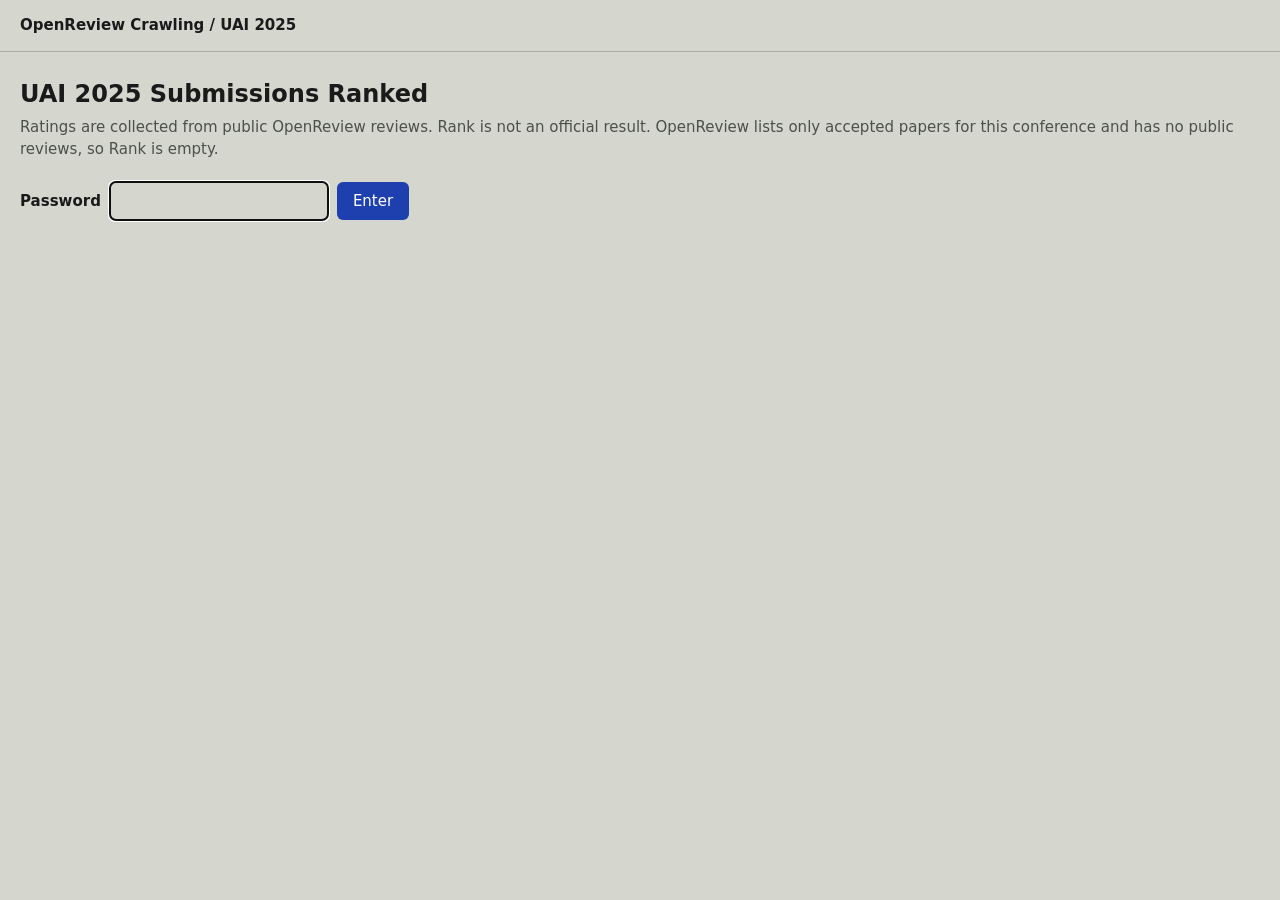
<file: uai-2025/index.html>
<!doctype html>
<html lang="en">
  <head>
    <meta charset="utf-8" />
    <meta name="viewport" content="width=device-width,initial-scale=1" />
    <title>UAI 2025 Submissions Ranked | OpenReview Crawling</title>
    <meta name="description" content="UAI 2025 submissions ranked by the average of reviewer ratings collected from OpenReview." />
    <link rel="stylesheet" href="../assets/table.css" />
    <script src="../assets/table.js" data-papers="./papers.enc.json" defer></script>
  </head>
  <body>
    <header><a href="../">OpenReview Crawling</a> / UAI 2025</header>
    <main>
      <h1>UAI 2025 Submissions Ranked</h1>
      <p class="muted">Ratings are collected from public OpenReview reviews. Rank is not an official result. OpenReview lists only accepted papers for this conference and has no public reviews, so Rank is empty.</p>
      <form id="gate" class="gate">
        <label for="pw">Password</label>
        <input id="pw" type="password" autocomplete="off" required autofocus />
        <button type="submit">Enter</button>
        <p id="gate-msg" role="alert"></p>
      </form>
      <div id="content" hidden>
      <label class="search">
        <span class="visually-hidden">Search papers</span>
        <input id="q" type="search" placeholder="Search by title, keyword or paper ID" autocomplete="off" disabled />
      </label>
      <p id="status" class="muted" role="status">Loading papers…</p>
      <table>
        <thead>
          <tr>
            <th class="id">Paper ID</th>
            <th>Title</th>
            <th class="kw">Keywords</th>
            <th class="num" aria-sort="ascending">
              <button type="button" class="sort" data-key="rank">Rank<span class="arrow" aria-hidden="true"></span></button>
              <span class="info">
                <button type="button" class="info-btn" aria-label="What is the rank?" aria-expanded="false">i</button>
                <span class="tip" role="tooltip">Papers are ordered by the average of their reviewers' ratings, highest first. Papers with the same average share a rank and are listed alphabetically. Papers without reviews have no rank.</span>
              </span>
            </th>
            <th class="num" aria-sort="none">
              <button type="button" class="sort" data-key="jev">Rank-by-AI<span class="arrow" aria-hidden="true"></span></button>
              <span class="info">
                <button type="button" class="info-btn" aria-label="What is Rank-by-AI?" aria-expanded="false">i</button>
                <span class="tip" role="tooltip">Reserved for a model's predicted ranking. Not computed yet, so it is empty.</span>
              </span>
            </th>
            <th class="num" aria-sort="none">
              <button type="button" class="sort" data-key="ai">AI-Written?-by-AI<span class="arrow" aria-hidden="true"></span></button>
              <span class="info">
                <button type="button" class="info-btn" aria-label="What is AI-Written?-by-AI?" aria-expanded="false">i</button>
                <span class="tip" role="tooltip">Reserved for a classifier's estimate that the text was written by AI. Not computed yet, so it is empty.</span>
              </span>
            </th>
            <th class="accept">
              <button type="button" class="filter-btn" id="accept-filter-btn" aria-haspopup="true" aria-expanded="false" aria-controls="accept-filter">Accept<span class="funnel" aria-hidden="true"></span></button>
              <span class="info">
                <button type="button" class="info-btn" aria-label="What is Accept?" aria-expanded="false">i</button>
                <span class="tip" role="tooltip">Click Accept to show only the statuses you pick. &#9989; accepted, &#10060; rejected, &#127987;&#65039; withdrawn, &#128581;&#8205;&#9794;&#65039;&#128581;&#8205;&#9792;&#65039; desk-rejected, &#9203; under review (no decision yet).</span>
              </span>
              <div id="accept-filter" class="filter-menu" role="group" aria-label="Filter by Accept status" hidden></div>
            </th>
          </tr>
        </thead>
        <tbody id="rows"></tbody>
      </table>
      <div id="more" aria-hidden="true"></div>
      </div>
    </main>
  </body>
</html>
</file>
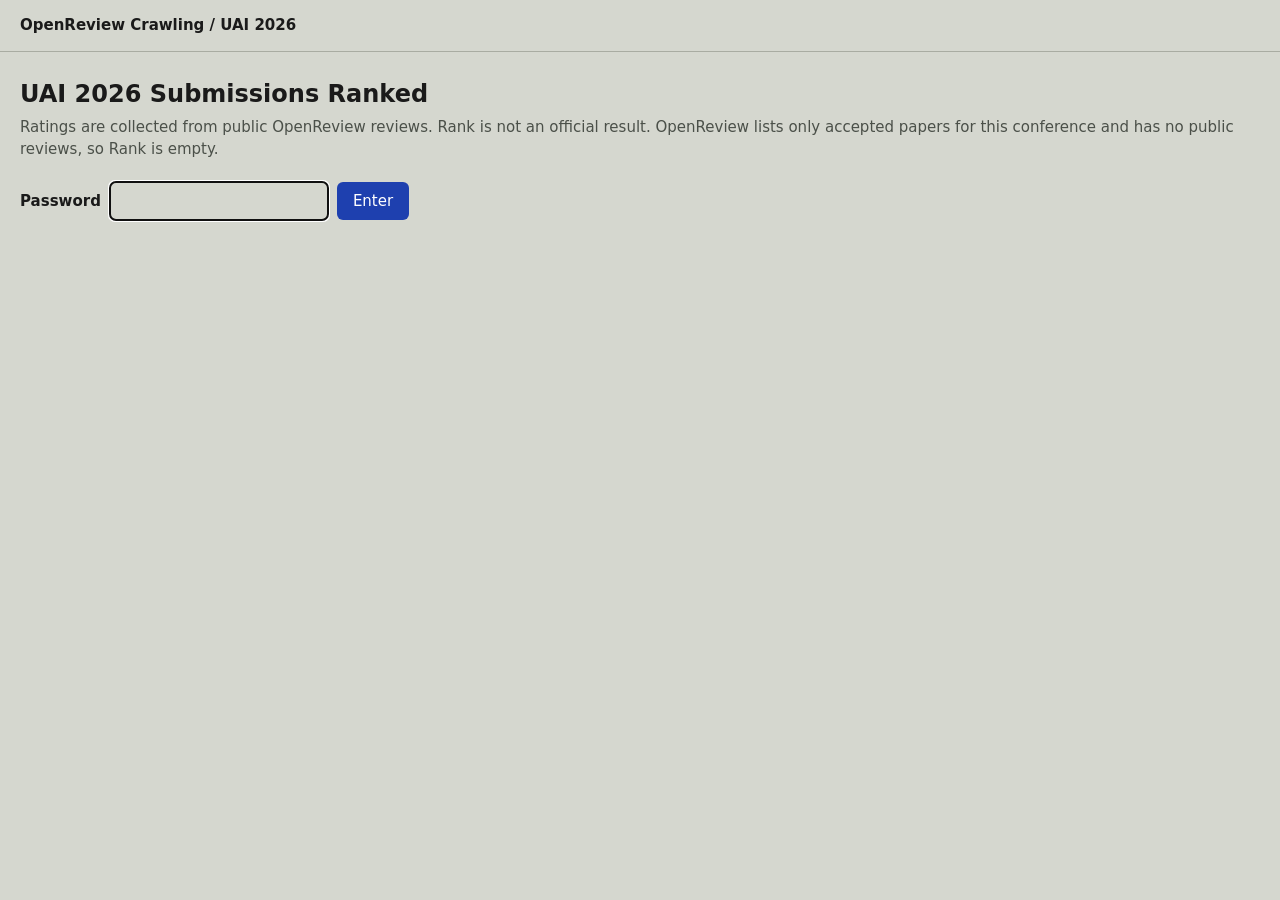
<file: uai-2026/index.html>
<!doctype html>
<html lang="en">
  <head>
    <meta charset="utf-8" />
    <meta name="viewport" content="width=device-width,initial-scale=1" />
    <title>UAI 2026 Submissions Ranked | OpenReview Crawling</title>
    <meta name="description" content="UAI 2026 submissions ranked by the average of reviewer ratings collected from OpenReview." />
    <link rel="stylesheet" href="../assets/table.css" />
    <script src="../assets/table.js" data-papers="./papers.enc.json" defer></script>
  </head>
  <body>
    <header><a href="../">OpenReview Crawling</a> / UAI 2026</header>
    <main>
      <h1>UAI 2026 Submissions Ranked</h1>
      <p class="muted">Ratings are collected from public OpenReview reviews. Rank is not an official result. OpenReview lists only accepted papers for this conference and has no public reviews, so Rank is empty.</p>
      <form id="gate" class="gate">
        <label for="pw">Password</label>
        <input id="pw" type="password" autocomplete="off" required autofocus />
        <button type="submit">Enter</button>
        <p id="gate-msg" role="alert"></p>
      </form>
      <div id="content" hidden>
      <label class="search">
        <span class="visually-hidden">Search papers</span>
        <input id="q" type="search" placeholder="Search by title, keyword or paper ID" autocomplete="off" disabled />
      </label>
      <p id="status" class="muted" role="status">Loading papers…</p>
      <table>
        <thead>
          <tr>
            <th class="id">Paper ID</th>
            <th>Title</th>
            <th class="kw">Keywords</th>
            <th class="num" aria-sort="ascending">
              <button type="button" class="sort" data-key="rank">Rank<span class="arrow" aria-hidden="true"></span></button>
              <span class="info">
                <button type="button" class="info-btn" aria-label="What is the rank?" aria-expanded="false">i</button>
                <span class="tip" role="tooltip">Papers are ordered by the average of their reviewers' ratings, highest first. Papers with the same average share a rank and are listed alphabetically. Papers without reviews have no rank.</span>
              </span>
            </th>
            <th class="num" aria-sort="none">
              <button type="button" class="sort" data-key="jev">Rank-by-AI<span class="arrow" aria-hidden="true"></span></button>
              <span class="info">
                <button type="button" class="info-btn" aria-label="What is Rank-by-AI?" aria-expanded="false">i</button>
                <span class="tip" role="tooltip">Reserved for a model's predicted ranking. Not computed yet, so it is empty.</span>
              </span>
            </th>
            <th class="num" aria-sort="none">
              <button type="button" class="sort" data-key="ai">AI-Written?-by-AI<span class="arrow" aria-hidden="true"></span></button>
              <span class="info">
                <button type="button" class="info-btn" aria-label="What is AI-Written?-by-AI?" aria-expanded="false">i</button>
                <span class="tip" role="tooltip">Reserved for a classifier's estimate that the text was written by AI. Not computed yet, so it is empty.</span>
              </span>
            </th>
            <th class="accept">
              <button type="button" class="filter-btn" id="accept-filter-btn" aria-haspopup="true" aria-expanded="false" aria-controls="accept-filter">Accept<span class="funnel" aria-hidden="true"></span></button>
              <span class="info">
                <button type="button" class="info-btn" aria-label="What is Accept?" aria-expanded="false">i</button>
                <span class="tip" role="tooltip">Click Accept to show only the statuses you pick. &#9989; accepted, &#10060; rejected, &#127987;&#65039; withdrawn, &#128581;&#8205;&#9794;&#65039;&#128581;&#8205;&#9792;&#65039; desk-rejected, &#9203; under review (no decision yet).</span>
              </span>
              <div id="accept-filter" class="filter-menu" role="group" aria-label="Filter by Accept status" hidden></div>
            </th>
          </tr>
        </thead>
        <tbody id="rows"></tbody>
      </table>
      <div id="more" aria-hidden="true"></div>
      </div>
    </main>
  </body>
</html>
</file>
<file: assets/table.css>
:root {
  color-scheme: light;
  --bg: #D5D7CF; --fg: #1a1a1a; --muted: #4b5049; --line: #a9aca2; --accent: #1e40af;
  --head: var(--bg);
}
* { box-sizing: border-box; }
body { margin: 0; background: var(--bg); color: var(--fg);
  font: 15px/1.5 system-ui, -apple-system, "Segoe UI", sans-serif; }
header { padding: 14px 20px; border-bottom: 1px solid var(--line); font-weight: 600; }
header a { color: inherit; text-decoration: none; }
main { max-width: 1280px; margin: 0 auto; padding: 24px 20px 64px; }
h1 { font-size: 1.5rem; margin: 0 0 4px; }
a { color: var(--accent); }
.muted { color: var(--muted); margin: 4px 0 12px; }
[hidden] { display: none !important; }
.gate { display: flex; flex-wrap: wrap; align-items: center; gap: 8px; margin: 20px 0; }
.gate label { font-weight: 600; }
.gate input { padding: 8px 10px; font: inherit; color: inherit; background: var(--bg);
  border: 1px solid var(--line); border-radius: 6px; min-width: 220px; }
.gate button { padding: 8px 16px; font: inherit; color: #fff; background: var(--accent);
  border: 0; border-radius: 6px; cursor: pointer; }
.gate p { flex-basis: 100%; margin: 0; min-height: 1.5em; color: var(--fg); font-weight: 600; }
.visually-hidden { position: absolute; width: 1px; height: 1px; overflow: hidden; clip: rect(0 0 0 0); }
.search input { width: 100%; max-width: 420px; padding: 8px 10px; font: inherit; color: inherit;
  background: var(--bg); border: 1px solid var(--line); border-radius: 6px; }
.search input:disabled { opacity: .5; }
input::placeholder { color: var(--muted); opacity: .8; }
table { width: 100%; border-collapse: collapse; margin-top: 8px; }
th, td { padding: 8px 10px; border-bottom: 1px solid var(--line); text-align: left; vertical-align: top; }
thead th { background: var(--head); position: sticky; top: 0; white-space: nowrap; }
td.num, th.num { text-align: right; font-variant-numeric: tabular-nums; }
td.id { font-family: ui-monospace, Consolas, monospace; font-size: .85em; white-space: nowrap; }
td.accept, th.accept { text-align: center; }
td { overflow-wrap: anywhere; }
thead th:nth-child(2) { width: 36%; }
th.kw { width: 26%; }
td.kw { color: var(--muted); font-size: .9em; min-width: 140px; }
.kw-sub { display: none; color: var(--muted); font-size: .85em; margin-top: 2px; }
@media (max-width: 1120px) {
  td.kw, th.kw { display: none; }
  .kw-sub { display: block; }
  thead th { white-space: normal; }
}
.sort { all: unset; cursor: pointer; font-weight: 600; }
.sort:focus-visible, .info-btn:focus-visible { outline: 2px solid var(--accent); outline-offset: 2px; }
.arrow::after { content: " \2195"; color: var(--muted); }
th[aria-sort="ascending"] .arrow::after { content: " \25B2"; color: var(--fg); }
th[aria-sort="descending"] .arrow::after { content: " \25BC"; color: var(--fg); }
.filter-btn { all: unset; cursor: pointer; font-weight: 600; }
.filter-btn:focus-visible, .filter-all:focus-visible { outline: 2px solid var(--accent); outline-offset: 2px; }
.funnel::after { content: " \25BE"; color: var(--muted); }
.filter-btn.active { color: var(--accent); text-decoration: underline; }
.filter-btn.active .funnel::after { content: " \25BE \2022"; color: var(--accent); }
.filter-menu { position: absolute; right: 0; top: 100%; z-index: 6; min-width: 210px; padding: 8px 10px; text-align: left;
  background: var(--bg); border: 1px solid var(--line); border-radius: 6px; font-weight: 400;
  box-shadow: 0 4px 14px rgba(0,0,0,.15); }
.filter-item { display: block; padding: 4px 0; white-space: nowrap; cursor: pointer; }
.filter-item input { margin-right: 6px; }
.filter-all { all: unset; cursor: pointer; display: block; margin-top: 6px; padding-top: 6px; width: 100%;
  border-top: 1px solid var(--line); color: var(--accent); text-decoration: underline; }
.info { position: relative; display: inline-block; margin-left: 4px; }
.info-btn { all: unset; cursor: pointer; width: 16px; height: 16px; line-height: 16px; text-align: center;
  border: 1px solid var(--muted); border-radius: 50%; font-size: 11px; color: var(--muted); }
.tip { display: none; position: absolute; right: 0; top: 22px; z-index: 5; width: 260px; padding: 8px 10px;
  background: var(--bg); border: 1px solid var(--line); border-radius: 6px; font-weight: 400;
  white-space: normal; box-shadow: 0 4px 14px rgba(0,0,0,.15); }
.info-btn[aria-expanded="true"] + .tip, .info:hover .tip { display: block; }
@media (max-width: 640px) {
  th, td { padding: 6px 6px; font-size: 14px; }
  td.id, th.id { display: none; }
  main { padding-left: 12px; padding-right: 12px; }
}
</file>
